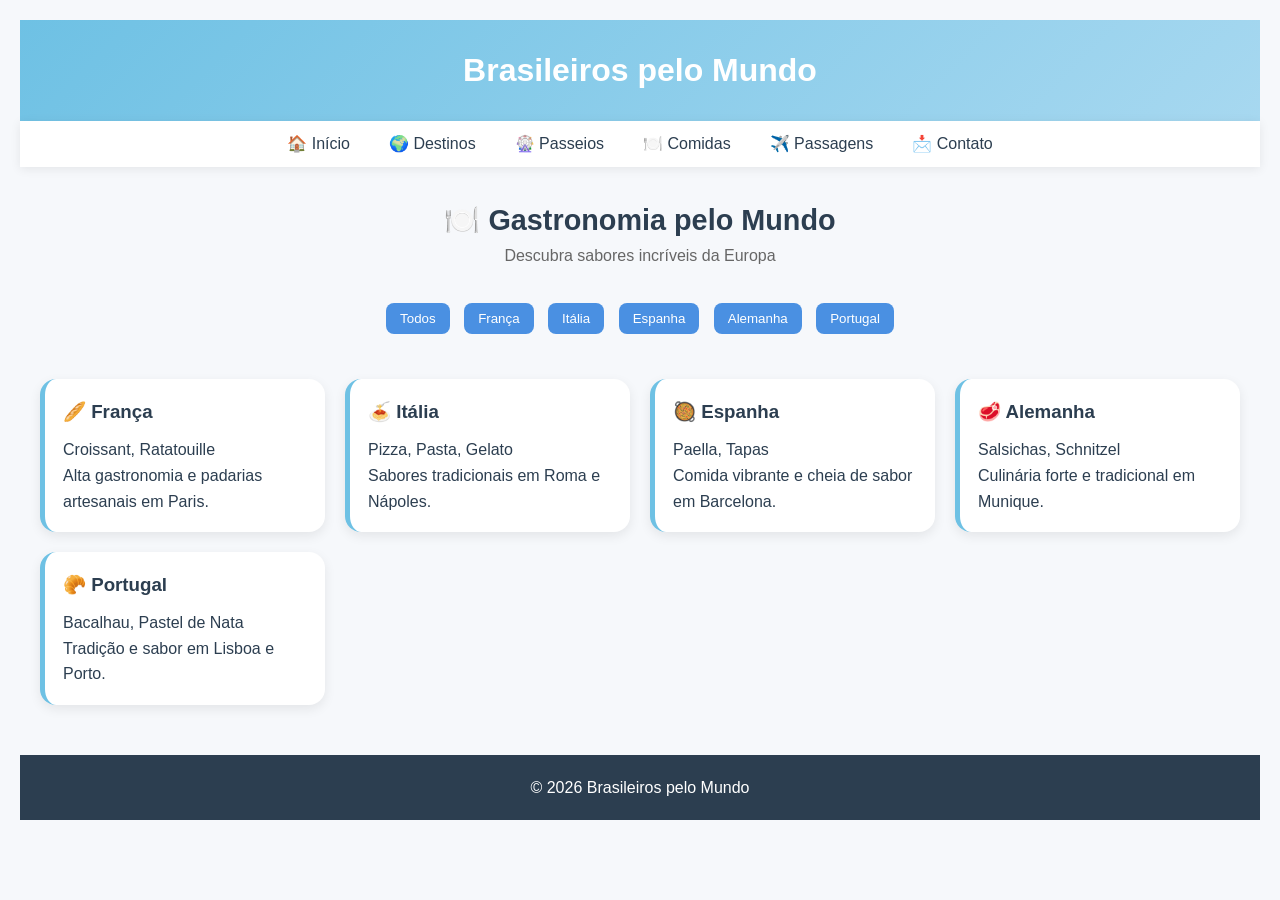
<file: comidas.html>
<!DOCTYPE html>
<html lang="pt-br">

<head>
<meta charset="UTF-8">
<meta name="viewport" content="width=device-width, initial-scale=1.0">

<title>Comidas - Brasileiros pelo Mundo</title>

<meta name="description" content="Descubra comidas típicas da Europa com o site Brasileiros pelo Mundo.">
<meta name="keywords" content="comidas, gastronomia, europa, turismo, viagens">
<meta name="author" content="Brasileiros pelo Mundo">

<link rel="stylesheet" href="./style.css">

<style>

/* =========================
   TÍTULO
========================= */

.page-title {
    text-align: center;
    padding: 30px 10px;
}

/* =========================
   FILTRO
========================= */

.filtro {
    text-align: center;
    margin-bottom: 20px;
}

.filtro button {
    margin: 5px;
    padding: 8px 14px;
    border: none;
    border-radius: 8px;
    background: #4a90e2;
    color: white;
    cursor: pointer;
    transition: 0.3s;
}

.filtro button:hover {
    background: #357abd;
}

/* =========================
   GRID
========================= */

.comidas {
    display: grid;
    grid-template-columns: repeat(auto-fit, minmax(260px, 1fr));
    gap: 20px;
}

/* =========================
   CARD
========================= */

.card-comida {
    background: #fff;
    padding: 18px;
    border-radius: 16px;
    box-shadow: 0 4px 12px rgba(0,0,0,0.08);
    transition: all 0.3s ease;
    border-left: 5px solid #6EC1E4;
}

.card-comida:hover {
    transform: translateY(-8px);
    box-shadow: 0 10px 25px rgba(0,0,0,0.12);
}

.card-comida h3 {
    margin-bottom: 10px;
}

/* OCULTAR */
.hidden {
    display: none;
}

</style>

</head>

<body>

<header>
    <h1>Brasileiros pelo Mundo</h1>
</header>

<!-- MENU -->
<nav class="menu">
    <ul>
        <li><a href="index.html">🏠 Início</a></li>
        <li><a href="destinos.html">🌍 Destinos</a></li>
        <li><a href="passeios.html">🎡 Passeios</a></li>
        <li><a href="comidas.html">🍽️ Comidas</a></li>
        <li><a href="passagens.html">✈️ Passagens</a></li>
        <li><a href="contato.html">📩 Contato</a></li>
    </ul>
</nav>

<main>

<div class="page-title">
    <h2>🍽️ Gastronomia pelo Mundo</h2>
    <p>Descubra sabores incríveis da Europa</p>
</div>

<!-- FILTRO -->
<div class="filtro">
    <button onclick="filtrar('todos')">Todos</button>
    <button onclick="filtrar('franca')">França</button>
    <button onclick="filtrar('italia')">Itália</button>
    <button onclick="filtrar('espanha')">Espanha</button>
    <button onclick="filtrar('alemanha')">Alemanha</button>
    <button onclick="filtrar('portugal')">Portugal</button>
</div>

<section class="comidas">

    <div class="card-comida franca">
        <h3>🥖 França</h3>
        <p>Croissant, Ratatouille</p>
        <p>Alta gastronomia e padarias artesanais em Paris.</p>
    </div>

    <div class="card-comida italia">
        <h3>🍝 Itália</h3>
        <p>Pizza, Pasta, Gelato</p>
        <p>Sabores tradicionais em Roma e Nápoles.</p>
    </div>

    <div class="card-comida espanha">
        <h3>🥘 Espanha</h3>
        <p>Paella, Tapas</p>
        <p>Comida vibrante e cheia de sabor em Barcelona.</p>
    </div>

    <div class="card-comida alemanha">
        <h3>🥩 Alemanha</h3>
        <p>Salsichas, Schnitzel</p>
        <p>Culinária forte e tradicional em Munique.</p>
    </div>

    <div class="card-comida portugal">
        <h3>🥐 Portugal</h3>
        <p>Bacalhau, Pastel de Nata</p>
        <p>Tradição e sabor em Lisboa e Porto.</p>
    </div>

</section>

</main>

<footer>
    <p>© 2026 Brasileiros pelo Mundo</p>
</footer>

<script>
function filtrar(pais) {
    const cards = document.querySelectorAll('.card-comida');

    cards.forEach(card => {
        if (pais === 'todos') {
            card.style.display = 'block';
        } else {
            card.style.display = card.classList.contains(pais) ? 'block' : 'none';
        }
    });
}
</script>

</body>
</html>
</file>
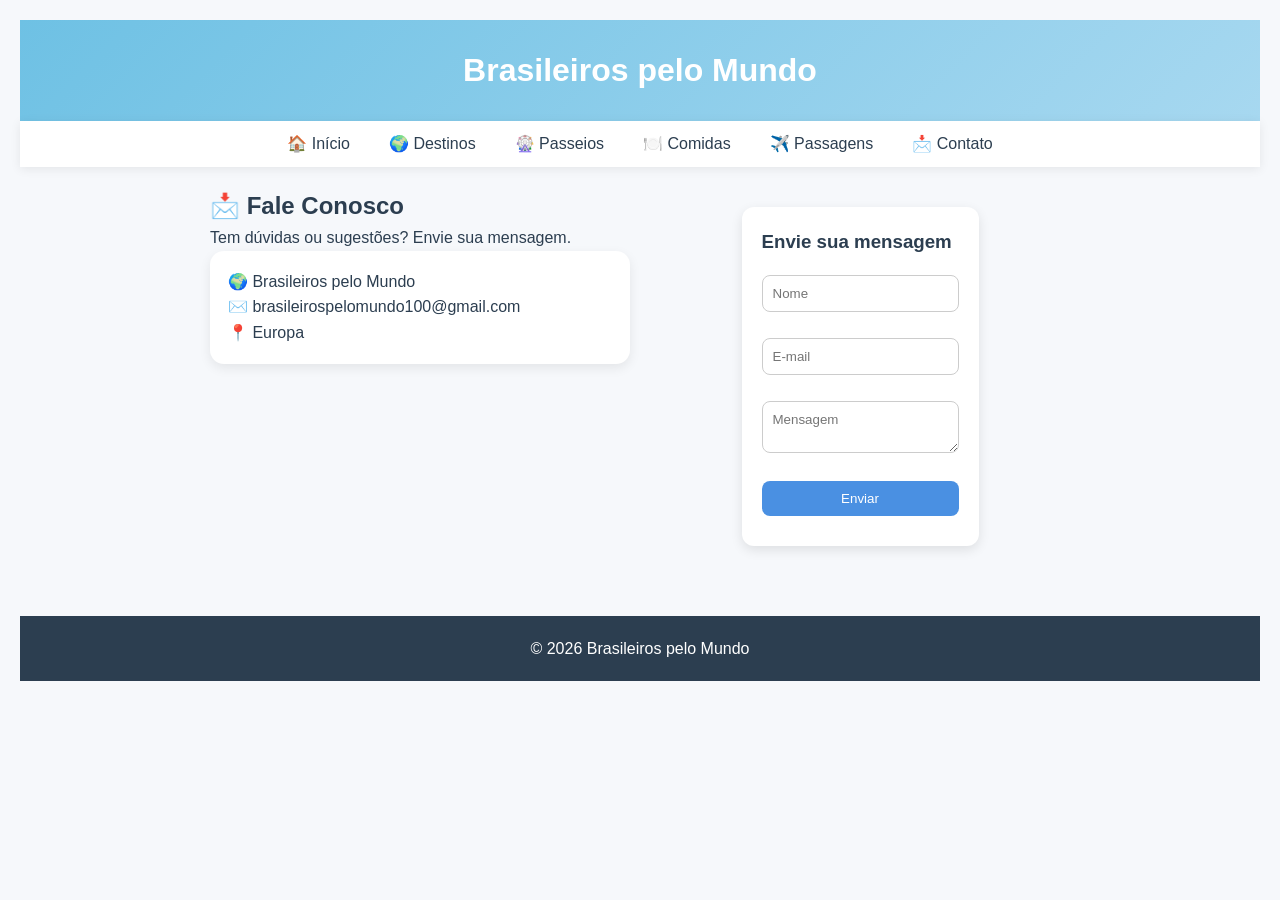
<file: contato.html>
<!DOCTYPE html>
<html lang="pt-br">

<head>
    <meta charset="UTF-8">
    <meta name="viewport" content="width=device-width, initial-scale=1.0">

    <title>Contato - Brasileiros pelo Mundo</title>

    <link rel="stylesheet" href="./style.css">

    <style>
        .contato-container {
            max-width: 900px;
            margin: auto;
            padding: 20px;
            display: grid;
            grid-template-columns: 1fr 1fr;
            gap: 20px;
        }

        form {
            background: #fff;
            padding: 20px;
            border-radius: 12px;
            box-shadow: 0 4px 12px rgba(0,0,0,0.1);
        }

        input, textarea {
            width: 100%;
            padding: 10px;
            margin: 8px 0;
            border-radius: 8px;
            border: 1px solid #ccc;
        }

        button {
            background: #4a90e2;
            color: white;
            border: none;
            padding: 10px 15px;
            border-radius: 8px;
            cursor: pointer;
        }

        button:hover {
            background: #357abd;
        }

        @media (max-width: 768px) {
            .contato-container {
                grid-template-columns: 1fr;
            }
        }
    </style>
</head>

<body>

<header>
    <h1>Brasileiros pelo Mundo</h1>
</header>

<!-- MENU -->
<nav class="menu">
    <ul>
        <li><a href="index.html">🏠 Início</a></li>
        <li><a href="destinos.html">🌍 Destinos</a></li>
        <li><a href="passeios.html">🎡 Passeios</a></li>
        <li><a href="comidas.html">🍽️ Comidas</a></li>
        <li><a href="passagens.html">✈️ Passagens</a></li>
        <li><a href="contato.html">📩 Contato</a></li>
    </ul>
</nav>

<main>

<section class="contato-container">

    <!-- INFO -->
    <div class="contato-info">
        <h2>📩 Fale Conosco</h2>
        <p>Tem dúvidas ou sugestões? Envie sua mensagem.</p>

        <div class="info-box">
            <p>🌍 Brasileiros pelo Mundo</p>
            <p>✉️ brasileirospelomundo100@gmail.com</p>
            <p>📍 Europa</p>
        </div>
    </div>

    <!-- FORM -->
    <form id="contactForm">
        <h3>Envie sua mensagem</h3>

        <input type="text" id="nome" placeholder="Nome">
        <input type="email" id="email" placeholder="E-mail">
        <textarea id="mensagem" placeholder="Mensagem"></textarea>

        <button type="submit">Enviar</button>

        <p id="erro"></p>
    </form>

</section>

</main>

<footer>
    <p>© 2026 Brasileiros pelo Mundo</p>
</footer>

<script>
document.getElementById("contactForm").addEventListener("submit", function(e) {
    e.preventDefault();

    const nome = document.getElementById("nome").value.trim();
    const email = document.getElementById("email").value.trim();
    const mensagem = document.getElementById("mensagem").value.trim();
    const erro = document.getElementById("erro");

    if (nome.length < 3) {
        erro.textContent = "O nome deve ter pelo menos 3 caracteres.";
        erro.style.color = "red";
        return;
    }

    const emailValido = /^[^\s@]+@[^\s@]+\.[^\s@]+$/;

    if (!emailValido.test(email)) {
        erro.textContent = "Digite um e-mail válido.";
        erro.style.color = "red";
        return;
    }

    if (mensagem.length < 10) {
        erro.textContent = "A mensagem deve ter pelo menos 10 caracteres.";
        erro.style.color = "red";
        return;
    }

    erro.textContent = "Mensagem enviada com sucesso!";
    erro.style.color = "green";

    this.reset();
});
</script>

</body>
</html>
</file>
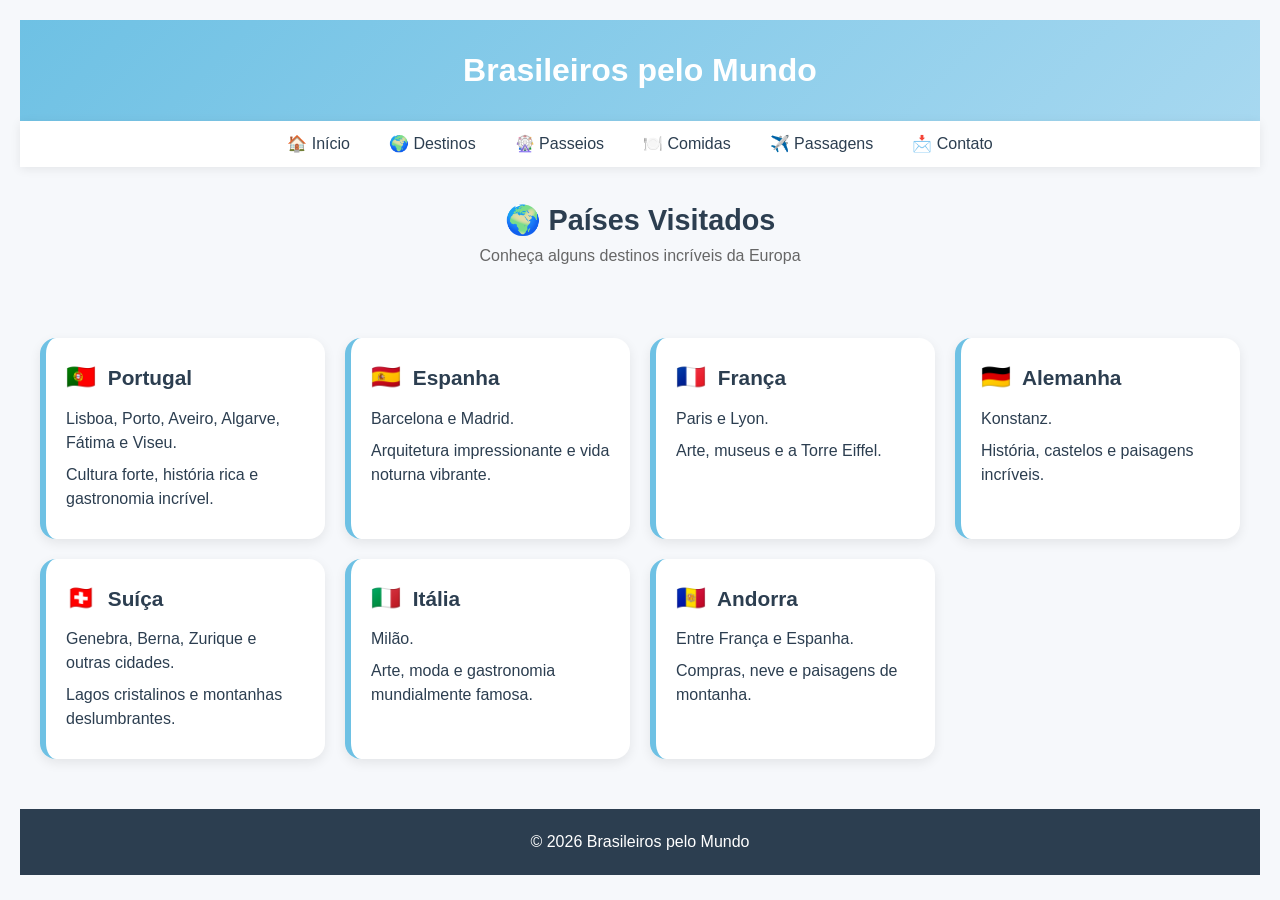
<file: destinos.html>
<!DOCTYPE html>
<html lang="pt-br">

<head>
<meta charset="UTF-8">
<meta name="viewport" content="width=device-width, initial-scale=1.0">

<title>Destinos - Brasileiros pelo Mundo</title>

<link rel="stylesheet" href="./style.css">

<style>

/* TITULO */
.page-title {
    text-align: center;
    padding: 30px 10px;
}

/* GRID */
.paises {
    display: grid;
    grid-template-columns: repeat(auto-fit, minmax(260px, 1fr));
    gap: 20px;
    margin-top: 20px;
}

/* CARD */
.card-pais {
    background: #fff;
    border-radius: 16px;
    padding: 20px;
    box-shadow: 0 4px 12px rgba(0,0,0,0.08);
    transition: all 0.3s ease;
    border-left: 6px solid #6EC1E4;
}

.card-pais:hover {
    transform: translateY(-8px);
    box-shadow: 0 10px 25px rgba(0,0,0,0.12);
}

.card-pais h3 {
    font-size: 1.3rem;
    margin-bottom: 10px;
}

.card-pais p {
    margin-bottom: 8px;
    line-height: 1.5;
    color: #2c3e50;
}

.flag {
    font-size: 1.5rem;
    margin-right: 6px;
}

@media (max-width: 600px) {
    .card-pais {
        padding: 15px;
    }
}

</style>

</head>

<body>

<header>
    <h1>Brasileiros pelo Mundo</h1>
</header>

<!-- MENU -->
<nav class="menu">
    <ul>
        <li><a href="index.html">🏠 Início</a></li>
        <li><a href="destinos.html">🌍 Destinos</a></li>
        <li><a href="passeios.html">🎡 Passeios</a></li>
        <li><a href="comidas.html">🍽️ Comidas</a></li>
        <li><a href="passagens.html">✈️ Passagens</a></li>
        <li><a href="contato.html">📩 Contato</a></li>
    </ul>
</nav>

<main>

<div class="page-title">
    <h2>🌍 Países Visitados</h2>
    <p>Conheça alguns destinos incríveis da Europa</p>
</div>

<section class="paises">

    <div class="card-pais">
        <h3><span class="flag">🇵🇹</span> Portugal</h3>
        <p>Lisboa, Porto, Aveiro, Algarve, Fátima e Viseu.</p>
        <p>Cultura forte, história rica e gastronomia incrível.</p>
    </div>

    <div class="card-pais">
        <h3><span class="flag">🇪🇸</span> Espanha</h3>
        <p>Barcelona e Madrid.</p>
        <p>Arquitetura impressionante e vida noturna vibrante.</p>
    </div>

    <div class="card-pais">
        <h3><span class="flag">🇫🇷</span> França</h3>
        <p>Paris e Lyon.</p>
        <p>Arte, museus e a Torre Eiffel.</p>
    </div>

    <div class="card-pais">
        <h3><span class="flag">🇩🇪</span> Alemanha</h3>
        <p>Konstanz.</p>
        <p>História, castelos e paisagens incríveis.</p>
    </div>

    <div class="card-pais">
        <h3><span class="flag">🇨🇭</span> Suíça</h3>
        <p>Genebra, Berna, Zurique e outras cidades.</p>
        <p>Lagos cristalinos e montanhas deslumbrantes.</p>
    </div>

    <div class="card-pais">
        <h3><span class="flag">🇮🇹</span> Itália</h3>
        <p>Milão.</p>
        <p>Arte, moda e gastronomia mundialmente famosa.</p>
    </div>

    <div class="card-pais">
        <h3><span class="flag">🇦🇩</span> Andorra</h3>
        <p>Entre França e Espanha.</p>
        <p>Compras, neve e paisagens de montanha.</p>
    </div>

</section>

</main>

<footer>
    <p>© 2026 Brasileiros pelo Mundo</p>
</footer>

</body>
</html>
</file>
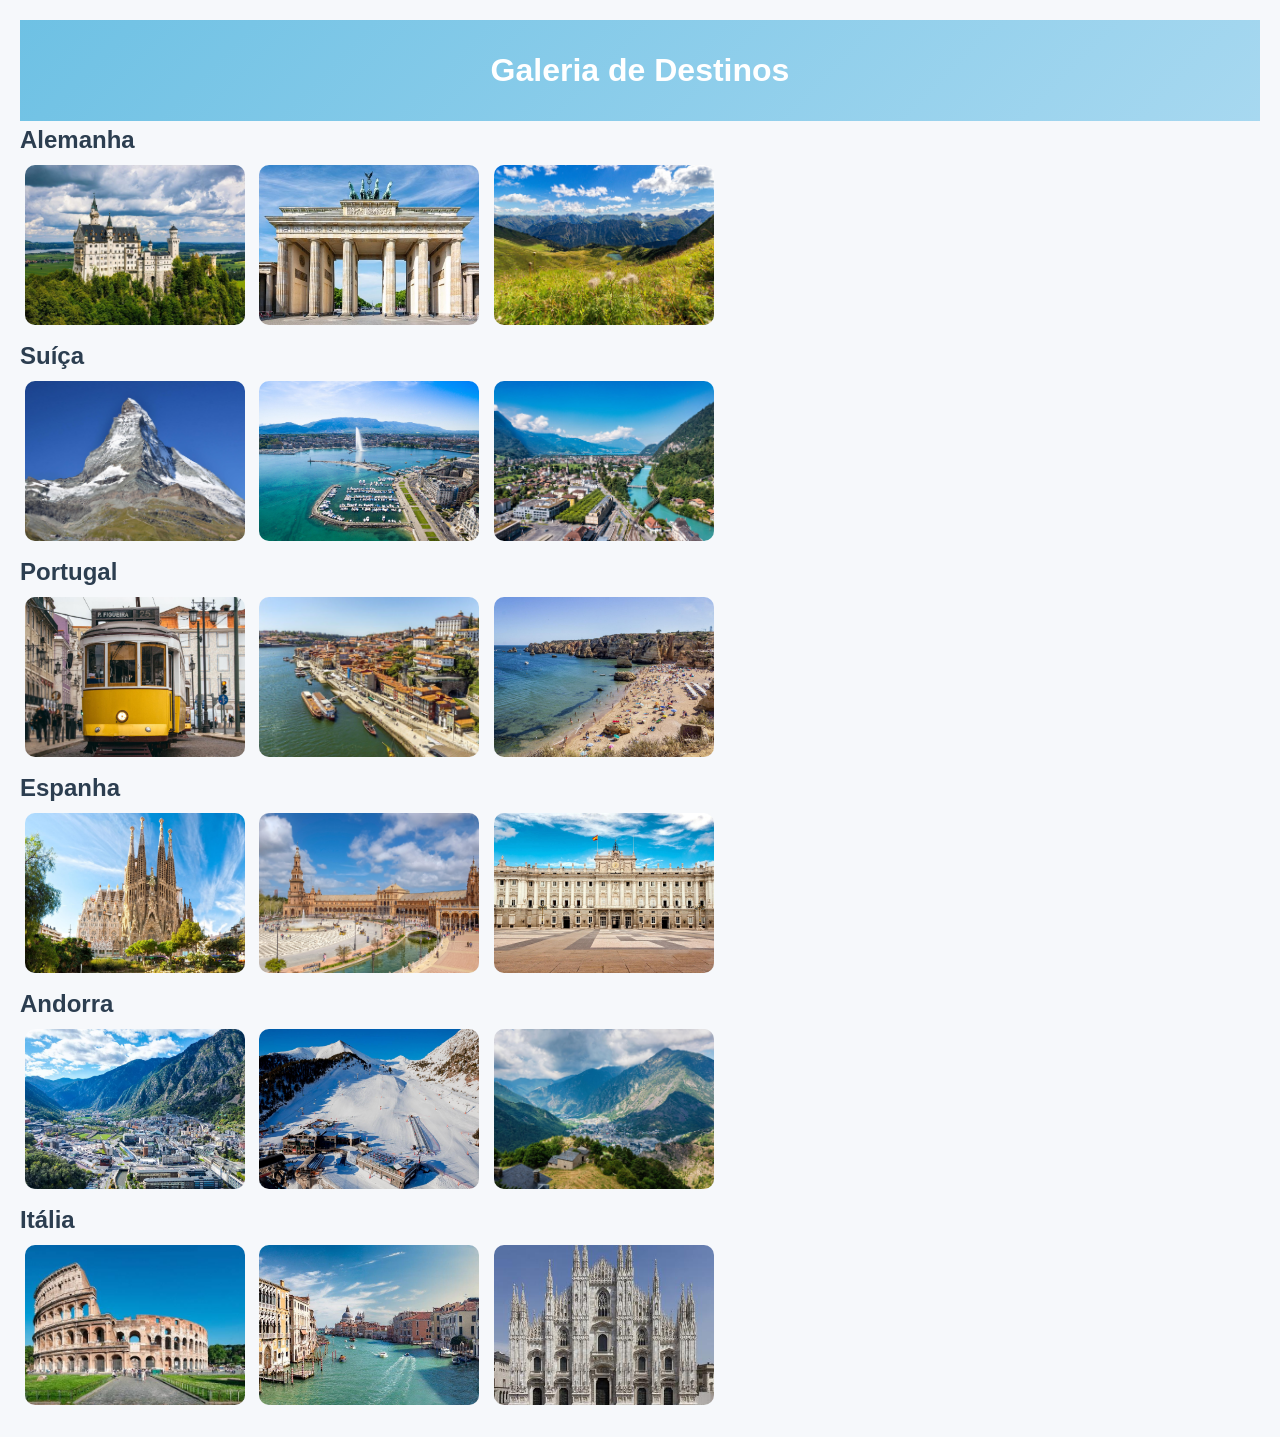
<file: galeria.html>
<!DOCTYPE html>
<html lang="pt-BR">

<head>
    <meta charset="UTF-8">
    <meta name="viewport" content="width=device-width, initial-scale=1.0">
    <title>Galeria - Brasileiros pelo Mundo</title>
    <link rel="stylesheet" href="./style.css">
</head>

<body>

<header>
    <h1>Galeria de Destinos</h1>
</header>

<main>

    <!-- ALEMANHA -->
    <section>
        <h2>Alemanha</h2>
        <img src="alemanha1.jpg" width="250">
        <img src="alemanha2.jpg" width="250">
        <img src="alemanha3.jpg" width="250">
    </section>

    <!-- SUÍÇA -->
    <section>
        <h2>Suíça</h2>
        <img src="suica1.jpg" width="250">
        <img src="suica2.jpg" width="250">
        <img src="suica3.jpg" width="250">
    </section>

    <!-- PORTUGAL -->
    <section>
        <h2>Portugal</h2>
        <img src="portugal1.jpg" width="250">
        <img src="portugal2.jpg" width="250">
        <img src="portugal3.jpg" width="250">
    </section>

    <!-- ESPANHA -->
    <section>
        <h2>Espanha</h2>
        <img src="espanha1.jpg" width="250">
        <img src="espanha2.jpg" width="250">
        <img src="espanha3.jpg" width="250">
    </section>

    <!-- ANDORRA -->
    <section>
        <h2>Andorra</h2>
        <img src="andorra1.jpg" width="250">
        <img src="andorra2.jpg" width="250">
        <img src="andorra3.jpg" width="250">
    </section>

    <!-- ITÁLIA -->
    <section>
        <h2>Itália</h2>
        <img src="italia1.jpg" width="250">
        <img src="italia2.jpg" width="250">
        <img src="italia3.jpg" width="250">
    </section>

</main>

</body>
</html>
</file>
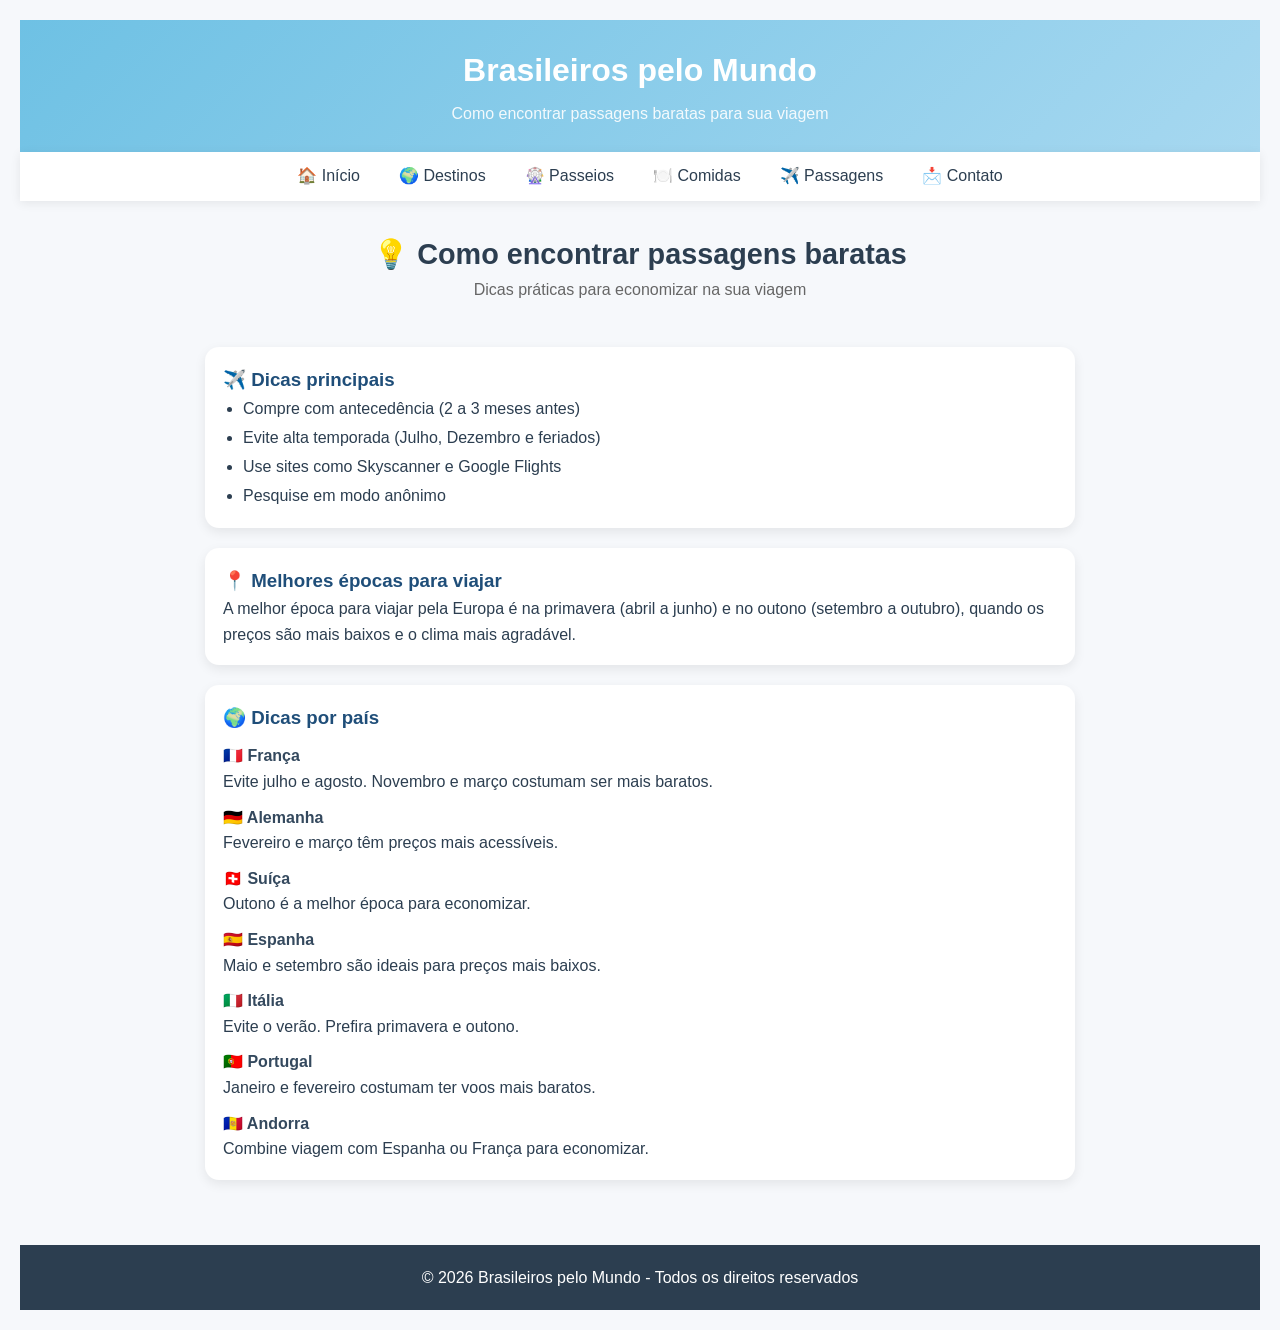
<file: passagens.html>
<!DOCTYPE html>
<html lang="pt-br">

<head>
<meta charset="UTF-8">
<meta name="viewport" content="width=device-width, initial-scale=1.0">

<title>Passagens Baratas - Brasileiros pelo Mundo</title>

<meta name="description" content="Dicas para encontrar passagens baratas para viajar pela Europa gastando menos.">
<meta name="keywords" content="passagens, viagens, europa, turismo, brasileiros">
<meta name="author" content="Brasileiros pelo Mundo">

<link rel="stylesheet" href="./style.css">

<style>

/* =========================
   TÍTULO
========================= */

.page-title {
    text-align: center;
    padding: 30px 10px;
}

/* =========================
   SEÇÕES
========================= */

section {
    max-width: 900px;
    margin: auto;
    padding: 15px;
}

/* =========================
   LISTA
========================= */

ul {
    line-height: 1.8;
    padding-left: 20px;
}

/* =========================
   BOX INFORMATIVO
========================= */

.info-box {
    background: #ffffff;
    padding: 18px;
    border-radius: 14px;
    box-shadow: 0 4px 12px rgba(0,0,0,0.08);
    margin-bottom: 20px;
    transition: 0.3s;
}

.info-box:hover {
    transform: translateY(-5px);
    box-shadow: 0 10px 25px rgba(0,0,0,0.12);
}

/* TÍTULOS */
h2 {
    color: #2c3e50;
}

h3 {
    color: #1f4e79;
}

h4 {
    margin-top: 10px;
    color: #34495e;
}

</style>

</head>

<body>

<header>
    <h1>Brasileiros pelo Mundo</h1>
    <p>Como encontrar passagens baratas para sua viagem</p>
</header>

<!-- MENU -->
<nav class="menu">
    <ul>
        <li><a href="index.html">🏠 Início</a></li>
        <li><a href="destinos.html">🌍 Destinos</a></li>
        <li><a href="passeios.html">🎡 Passeios</a></li>
        <li><a href="comidas.html">🍽️ Comidas</a></li>
        <li><a href="passagens.html">✈️ Passagens</a></li>
        <li><a href="contato.html">📩 Contato</a></li>
    </ul>
</nav>

<main>

<div class="page-title">
    <h2>💡 Como encontrar passagens baratas</h2>
    <p>Dicas práticas para economizar na sua viagem</p>
</div>

<section>

<div class="info-box">
    <h3>✈️ Dicas principais</h3>
    <ul>
        <li>Compre com antecedência (2 a 3 meses antes)</li>
        <li>Evite alta temporada (Julho, Dezembro e feriados)</li>
        <li>Use sites como Skyscanner e Google Flights</li>
        <li>Pesquise em modo anônimo</li>
    </ul>
</div>

<div class="info-box">
    <h3>📍 Melhores épocas para viajar</h3>
    <p>
        A melhor época para viajar pela Europa é na primavera (abril a junho) e no outono (setembro a outubro),
        quando os preços são mais baixos e o clima mais agradável.
    </p>
</div>

<div class="info-box">
    <h3>🌍 Dicas por país</h3>

    <h4>🇫🇷 França</h4>
    <p>Evite julho e agosto. Novembro e março costumam ser mais baratos.</p>

    <h4>🇩🇪 Alemanha</h4>
    <p>Fevereiro e março têm preços mais acessíveis.</p>

    <h4>🇨🇭 Suíça</h4>
    <p>Outono é a melhor época para economizar.</p>

    <h4>🇪🇸 Espanha</h4>
    <p>Maio e setembro são ideais para preços mais baixos.</p>

    <h4>🇮🇹 Itália</h4>
    <p>Evite o verão. Prefira primavera e outono.</p>

    <h4>🇵🇹 Portugal</h4>
    <p>Janeiro e fevereiro costumam ter voos mais baratos.</p>

    <h4>🇦🇩 Andorra</h4>
    <p>Combine viagem com Espanha ou França para economizar.</p>

</div>

</section>

</main>

<footer>
    <p>© 2026 Brasileiros pelo Mundo - Todos os direitos reservados</p>
</footer>

</body>
</html>
</file>
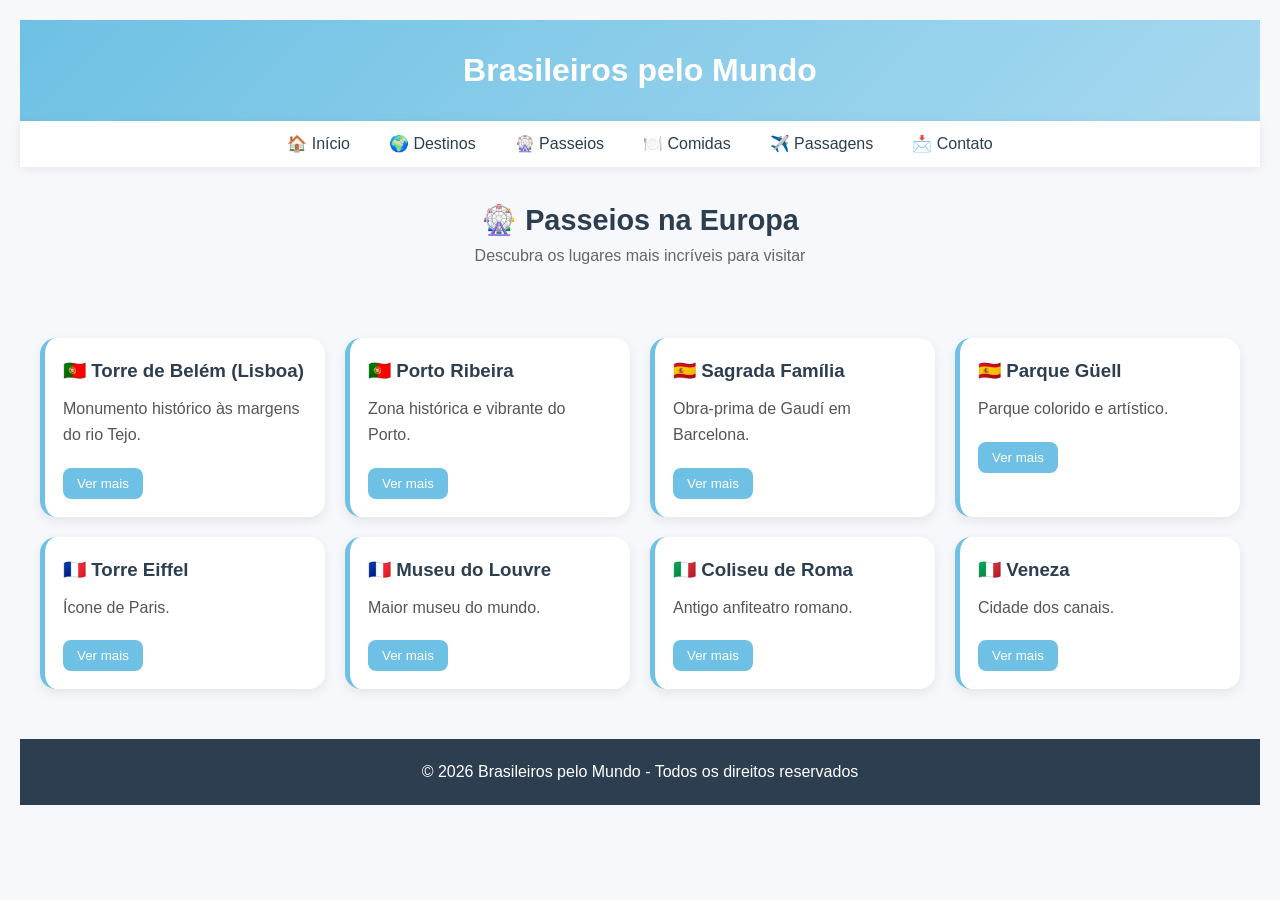
<file: passeios.html>
<!DOCTYPE html>
<html lang="pt-br">

<head>
<meta charset="UTF-8">
<meta name="viewport" content="width=device-width, initial-scale=1.0">

<title>Passeios - Brasileiros pelo Mundo</title>

<meta name="description" content="Descubra os melhores passeios na Europa: Portugal, Espanha, França, Itália e mais.">
<meta name="keywords" content="passeios, europa, turismo, viagens, brasileiros">
<meta name="author" content="Brasileiros pelo Mundo">

<link rel="stylesheet" href="./style.css">

<style>

/* =========================
   TÍTULO
========================= */

.page-title {
    text-align: center;
    padding: 30px 10px;
}

/* =========================
   GRID
========================= */

.passeios {
    display: grid;
    grid-template-columns: repeat(auto-fit, minmax(260px, 1fr));
    gap: 20px;
    margin-top: 20px;
}

/* =========================
   CARD
========================= */

.card-passeio {
    background: #fff;
    border-radius: 16px;
    padding: 18px;
    box-shadow: 0 4px 12px rgba(0,0,0,0.08);
    transition: all 0.3s ease;
    border-left: 5px solid #6ec1e4;
}

.card-passeio:hover {
    transform: translateY(-8px);
    box-shadow: 0 10px 25px rgba(0,0,0,0.15);
}

/* TEXTOS */
.card-passeio h3 {
    margin-bottom: 10px;
}

.resumo {
    color: #555;
    margin-bottom: 10px;
}

.detalhes {
    margin-top: 10px;
    color: #333;
}

/* BOTÃO */
button {
    background: #6ec1e4;
    color: white;
    border: none;
    padding: 8px 14px;
    border-radius: 8px;
    cursor: pointer;
    transition: 0.3s;
}

button:hover {
    background: #4aa3cc;
}

/* OCULTO */
.oculto {
    display: none;
}

/* RESPONSIVO */
@media (max-width: 600px) {
    .card-passeio {
        padding: 14px;
    }
}

</style>

</head>

<body>

<header>
    <h1>Brasileiros pelo Mundo</h1>
</header>

<!-- MENU -->
<nav class="menu">
    <ul>
        <li><a href="index.html">🏠 Início</a></li>
        <li><a href="destinos.html">🌍 Destinos</a></li>
        <li><a href="passeios.html">🎡 Passeios</a></li>
        <li><a href="comidas.html">🍽️ Comidas</a></li>
        <li><a href="passagens.html">✈️ Passagens</a></li>
        <li><a href="contato.html">📩 Contato</a></li>
    </ul>
</nav>

<main>

<div class="page-title">
    <h2>🎡 Passeios na Europa</h2>
    <p>Descubra os lugares mais incríveis para visitar</p>
</div>

<section class="passeios">

    <!-- PORTUGAL -->
    <div class="card-passeio portugal">
        <h3>🇵🇹 Torre de Belém (Lisboa)</h3>
        <p class="resumo">Monumento histórico às margens do rio Tejo.</p>
        <button onclick="toggle(this)">Ver mais</button>
        <p class="detalhes oculto">Um dos símbolos de Portugal, perfeito ao pôr do sol.</p>
    </div>

    <div class="card-passeio portugal">
        <h3>🇵🇹 Porto Ribeira</h3>
        <p class="resumo">Zona histórica e vibrante do Porto.</p>
        <button onclick="toggle(this)">Ver mais</button>
        <p class="detalhes oculto">Restaurantes, vinho do Porto e vista incrível do rio Douro.</p>
    </div>

    <!-- ESPANHA -->
    <div class="card-passeio espanha">
        <h3>🇪🇸 Sagrada Família</h3>
        <p class="resumo">Obra-prima de Gaudí em Barcelona.</p>
        <button onclick="toggle(this)">Ver mais</button>
        <p class="detalhes oculto">Arquitetura única em construção há mais de 100 anos.</p>
    </div>

    <div class="card-passeio espanha">
        <h3>🇪🇸 Parque Güell</h3>
        <p class="resumo">Parque colorido e artístico.</p>
        <button onclick="toggle(this)">Ver mais</button>
        <p class="detalhes oculto">Vista panorâmica de Barcelona e mosaicos incríveis.</p>
    </div>

    <!-- FRANÇA -->
    <div class="card-passeio franca">
        <h3>🇫🇷 Torre Eiffel</h3>
        <p class="resumo">Ícone de Paris.</p>
        <button onclick="toggle(this)">Ver mais</button>
        <p class="detalhes oculto">Iluminação noturna incrível e vista da cidade.</p>
    </div>

    <div class="card-passeio franca">
        <h3>🇫🇷 Museu do Louvre</h3>
        <p class="resumo">Maior museu do mundo.</p>
        <button onclick="toggle(this)">Ver mais</button>
        <p class="detalhes oculto">Casa da Mona Lisa e obras históricas famosas.</p>
    </div>

    <!-- ITÁLIA -->
    <div class="card-passeio italia">
        <h3>🇮🇹 Coliseu de Roma</h3>
        <p class="resumo">Antigo anfiteatro romano.</p>
        <button onclick="toggle(this)">Ver mais</button>
        <p class="detalhes oculto">Um dos monumentos mais visitados do mundo.</p>
    </div>

    <div class="card-passeio italia">
        <h3>🇮🇹 Veneza</h3>
        <p class="resumo">Cidade dos canais.</p>
        <button onclick="toggle(this)">Ver mais</button>
        <p class="detalhes oculto">Passeio de gôndola e ruas sobre a água.</p>
    </div>

</section>

</main>

<footer>
    <p>© 2026 Brasileiros pelo Mundo - Todos os direitos reservados</p>
</footer>

<script>
function toggle(btn) {
    const details = btn.nextElementSibling;

    if (!details) return;

    details.classList.toggle("oculto");
    btn.innerText = details.classList.contains("oculto")
        ? "Ver mais"
        : "Mostrar menos";
}
</script>

</body>
</html>
</file>
<file: style.css>
/* =========================
   RESET BÁSICO
========================= */

* {
    margin: 0;
    padding: 0;
    box-sizing: border-box;
    font-family: Arial, Helvetica, sans-serif;
}

body {
    margin: 0;
    padding: 20px;
    background: #f6f8fb;
    color: #2c3e50;
    line-height: 1.6;
}

/* =========================
   HEADER
========================= */

header {
    background: linear-gradient(135deg, #6EC1E4, #A7D8F0);
    color: white;
    text-align: center;
    padding: 25px 15px;
}

header h1 {
    font-size: 2rem;
}

header p {
    margin-top: 5px;
    opacity: 0.9;
}

/* =========================
   MENU
========================= */

.menu {
    background: white;
    display: flex;
    justify-content: center;
    padding: 10px;
    box-shadow: 0 2px 10px rgba(0,0,0,0.08);
}

.menu ul {
    list-style: none;
    display: flex;
    flex-wrap: wrap;
    gap: 15px;
}

.menu a {
    text-decoration: none;
    color: #2c3e50;
    padding: 8px 12px;
    border-radius: 8px;
    transition: 0.3s;
}

.menu a:hover {
    background: #6EC1E4;
    color: white;
}

/* =========================
   HERO
========================= */

.hero {
    position: relative;
    width: 100%;
    height: 420px;
    overflow: hidden;
    margin-bottom: 20px;
}

.hero img {
    width: 100%;
    height: 100%;
    object-fit: cover;
    filter: brightness(70%);
}

.hero-text {
    position: absolute;
    top: 50%;
    left: 50%;
    transform: translate(-50%, -50%);
    text-align: center;
    color: white;
    width: 90%;
}

.hero-text h2 {
    font-size: 2.2rem;
    margin-bottom: 10px;
}

.hero-text p {
    font-size: 1.1rem;
}

/* =========================
   BOTÃO
========================= */

.btn {
    display: inline-block;
    margin-top: 15px;
    padding: 10px 18px;
    background: #6EC1E4;
    color: white;
    border-radius: 8px;
    text-decoration: none;
    transition: 0.3s;
}

.btn:hover {
    background: #4fa8d1;
}

/* =========================
   TÍTULOS
========================= */

.page-title {
    text-align: center;
    padding: 30px 15px;
}

.page-title h2 {
    font-size: 1.8rem;
}

.page-title p {
    color: #666;
}

/* =========================
   CARDS / GRID
========================= */

.paises,
.passeios,
.comidas {
    display: grid;
    grid-template-columns: repeat(auto-fit, minmax(250px, 1fr));
    gap: 20px;
    padding: 20px;
}

.card-pais,
.card-passeio,
.card-comida,
.info-box {
    background: white;
    padding: 18px;
    border-radius: 14px;
    box-shadow: 0 4px 12px rgba(0,0,0,0.08);
    transition: 0.3s;
}

.card-pais:hover,
.card-passeio:hover,
.card-comida:hover,
.info-box:hover {
    transform: translateY(-5px);
}

/* =========================
   BOTÕES
========================= */

button {
    background: #6EC1E4;
    color: white;
    border: none;
    padding: 8px 12px;
    border-radius: 8px;
    cursor: pointer;
    margin-top: 10px;
}

button:hover {
    background: #4fa8d1;
}

/* =========================
   OCULTAR JS
========================= */

.oculto,
.hidden {
    display: none;
}

/* =========================
   FORMULÁRIO
========================= */

form {
    max-width: 500px;
    margin: 20px auto;
    display: flex;
    flex-direction: column;
    gap: 10px;
}

input, textarea {
    padding: 10px;
    border-radius: 8px;
    border: 1px solid #ccc;
}

/* =========================
   IMAGENS
========================= */

section img {
    width: 220px;
    height: 160px;
    object-fit: cover;
    margin: 5px;
    border-radius: 10px;
}

/* =========================
   FOOTER
========================= */

footer {
    text-align: center;
    padding: 20px;
    background: #2c3e50;
    color: white;
    margin-top: 30px;
}

/* =========================
   RESPONSIVO TABLET
========================= */

@media (max-width: 1024px) {
    body {
        padding: 15px;
    }

    section img {
        width: 45%;
        height: auto;
    }

    .menu ul {
        justify-content: center;
        flex-wrap: wrap;
    }
}

/* =========================
   RESPONSIVO MOBILE
========================= */

@media (max-width: 768px) {
    body {
        padding: 10px;
    }

    .hero {
        height: 300px;
    }

    .hero-text h2 {
        font-size: 1.5rem;
    }

    h1, h2 {
        text-align: center;
    }

    section img {
        width: 100%;
        height: auto;
    }

    .menu ul {
        flex-direction: column;
        align-items: center;
    }
}
</file>
